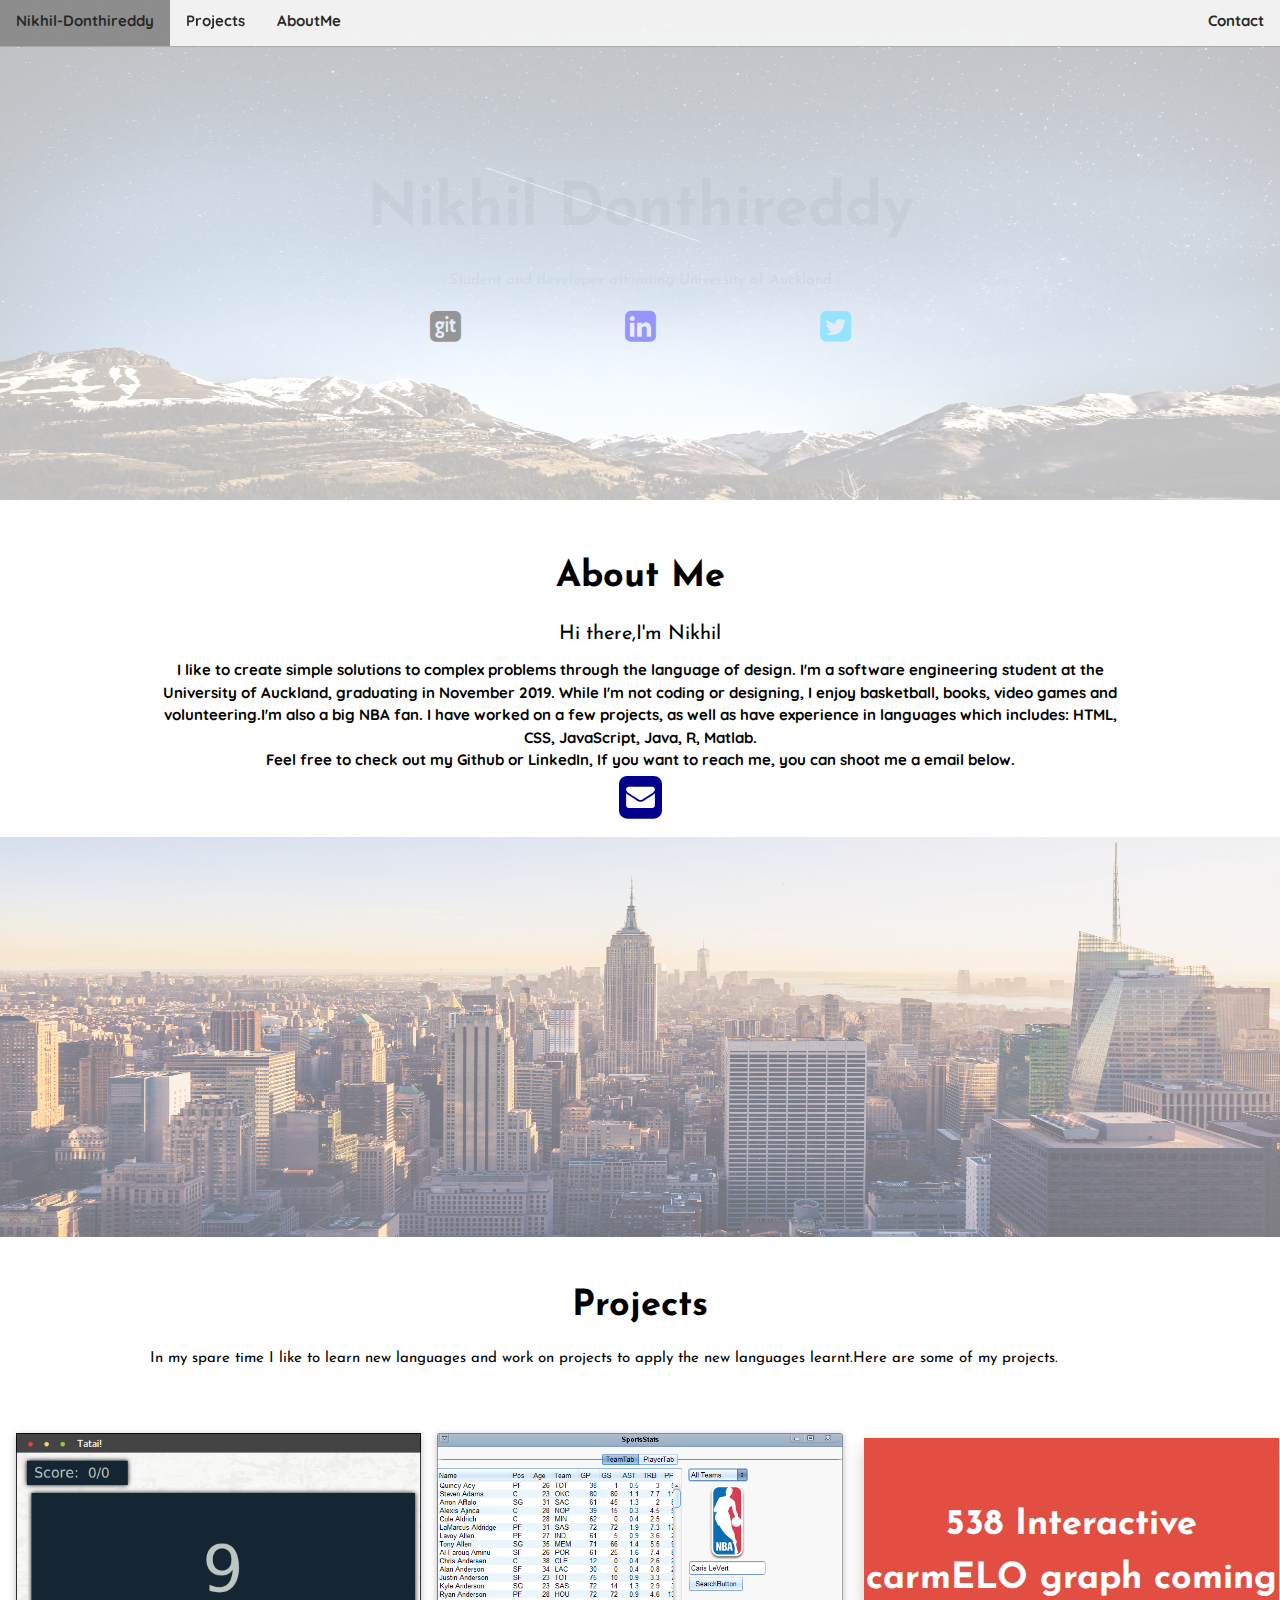
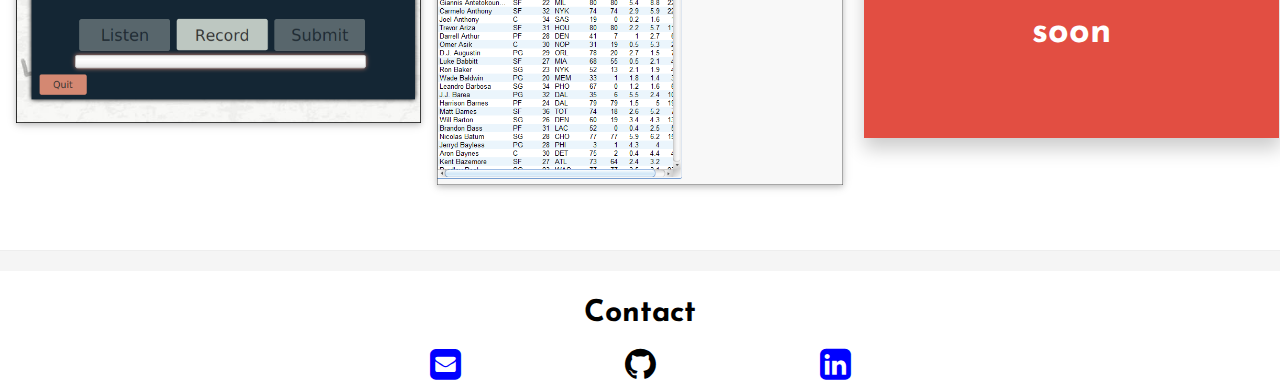
<file: index.html>
<!DOCTYPE html>
<html>
    <meta charset="UTF-8">
    <meta name=viewport content="width=device-width, initial-scale=1"/>
    <head>
        <title>Nikhil Donthireddy</title>
        <link rel="stylesheet" href="https://www.w3schools.com/w3css/4/w3.css">
        <link href="stylesheets/style.css" type="text/css" rel="stylesheet">
        <link rel="stylesheet" type="text/css" href="http://fonts.googleapis.com/css?family=Ubuntu:regular,bold&subset=Latin">
        <link rel="stylesheet" href="https://cdnjs.cloudflare.com/ajax/libs/font-awesome/4.7.0/css/font-awesome.min.css">
        <link href="https://fonts.googleapis.com/css?family=Open+Sans" rel="stylesheet">
        <link href="https://fonts.googleapis.com/css?family=Quicksand" rel="stylesheet">
        <link rel="stylesheet" href="https://cdnjs.cloudflare.com/ajax/libs/font-awesome/4.7.0/css/font-awesome.min.css">
        <link href="https://fonts.googleapis.com/css?family=Josefin+Sans" rel="stylesheet">
        <script src="https://ajax.googleapis.com/ajax/libs/jquery/3.2.1/jquery.min.js"></script>
        <script type='text/javascript' src="index.js"></script>
    </head>

    <body >
        <div class="btn-group">
            <a href="index.html" class="button">Nikhil-Donthireddy</a>
            <div class="dropdown">
                <button onclick="myFunction()" class="dropbtn">Projects</button>
                <div class="dropdown-content">
                    <a href="tatai.html">Tatai</a>
                    <a href="nba.html">NBAStats</a>
                </div>
            </div>
            <a href="#contactme" class="button" id="contact">Contact</a>
            <a href="#aboutme" class="button" id="about">AboutMe</a>
        </div>

        <div class="w3-display-container" id="maincontainer">
            <img class="resize" src="res/main/background3.jpg" alt="Lights" >
            <div class="w3-padding w3-display-middle"><div class="jumbotron" id="jumbotron">
                <div class="container text-center">
                    <h1 class="title">Nikhil Donthireddy </h1>
                    <p class="title_preview">Student and developer attending University of Auckland</p>
                </div>
                </div>
                <div class = "icongroup">
                    <a href="https://github.com/Nikhil-Dreddy" class="fa fa-git-square" style="font-size:36px"></a>
                    <a href="https://www.linkedin.com/in/nikhil-donthireddy-05405a42/" class="fa fa-linkedin-square" style="font-size:36px;color: blue"> </a>
                    <a href="https://twitter.com/AgentExemplary" class="fa fa-twitter-square" style="font-size:36px;color: deepskyblue"> </a>
                </div>
            </div>
        </div>

        <div class="Padding" id="padding">
            <h1 class="aboutme" id="aboutme"> About Me</h1>
            <div class ="w3-center">

                <div class="w3-center w3-content">
                    <p>
                    <h4>Hi there,I'm Nikhil</h4>
                    I like to create simple solutions to complex problems through the language of design.
                    I'm a software engineering student at the University of Auckland, graduating in November 2019. While I'm not coding or designing, I enjoy basketball, books, video games and volunteering.I'm also a big NBA fan.

                    I have worked on a few projects, as well as have experience in languages which includes: HTML, CSS, JavaScript, Java, R, Matlab.
                    <br>
                    Feel free to check out my Github or LinkedIn, If you want to reach me, you can shoot me a email below.
                    <br>
                    <a href="mailto:nikhilreddy24@hotmail.com"><i class="fa fa-envelope-square" id="email" class="w3-center"></i></a>
                    </p>
            </div>
        </div>

        <div class="w3-display-container" id="maincontainer">
            <img class="resize" src="res/main/inter.jpg" style="height: 400px;"alt="Lights" id="filler" >
        </div>

        <div class="w3-container w3-padding-32 ">
            <h1 class="w3-center"> Projects</h1>
            <p class="w3-content"> In my spare time I like to learn new languages and work on projects to apply the new languages learnt.Here are some of my projects.</p>
            <div class="w3-content" id="mobileprojects">
                <p><a href="tatai.html" style="text-decoration:underline; color:dodgerblue">Tatai:</a> Maori Speech Recognition Software Mathematical pronunciation Aid, which is used by children to allow them to practice their maths as well as their Te Reo at the same time.  </p>
                <p><a href="nba.html" style="text-decoration:underline; color:dodgerblue">NbaStats:</a> A Java GUI application, which allows you to see the current stats in the NBA and manipulate and use the statistics to predicate future W/L records, player stats, probability of trades etc. Features include filter stats by teams, compare individual player stats and map on to different types of charts, predicate W/L records. </p>
            </div>
        </div>



        <div class="w3-row-padding w3-margin-top" id="projectdesktop">
            <div class="w3-third">
                <div class="w3-card">
                    <a href="tatai.html" class="w3-hover-opacity"><img src="./res/main/tatai.png" style="width:100%">
                    </a>
                </div>
            </div>

            <div class="w3-third">
                <div class="w3-card">
                    <a href="nba.html"><img src="./res/main/nba.PNG" style="width:100%" class="w3-hover-opacity"></a>
                </div>
            </div>
            <div class="w3-third">
                <div class="w3-card">
                    <div class="foo light blue" >
                        <h1>538 Interactive carmELO graph coming soon
                        </h1>
                    </div>
                </div>
            </div>
        </div>
        <div class="contactme" id="contactme">
            <br> <br>
            <hr style="height: 10px;">
            <h2 style="text-align:  center"> Contact </h2>
            <div class="w3-content w3-center">
                <a href="mailto:nikhilreddy24@hotmail.com"><i class="fa fa-envelope-square"  style="font-size:36px;color: blue" class="w3-center"></i></a>
                <a href="https://github.com/Nikhil-Dreddy" class="fa fa-github" style="font-size:36px"></a>
                <a href="https://www.linkedin.com/in/nikhil-donthireddy-05405a42/" class="fa fa-linkedin-square" style="font-size:36px;color: blue"> </a>

            </div>
        </div>





        <script src="./res/lightbox2-master/dist/js/lightbox-plus-jquery.min.js"></script>


    </body>



</html>
</file>
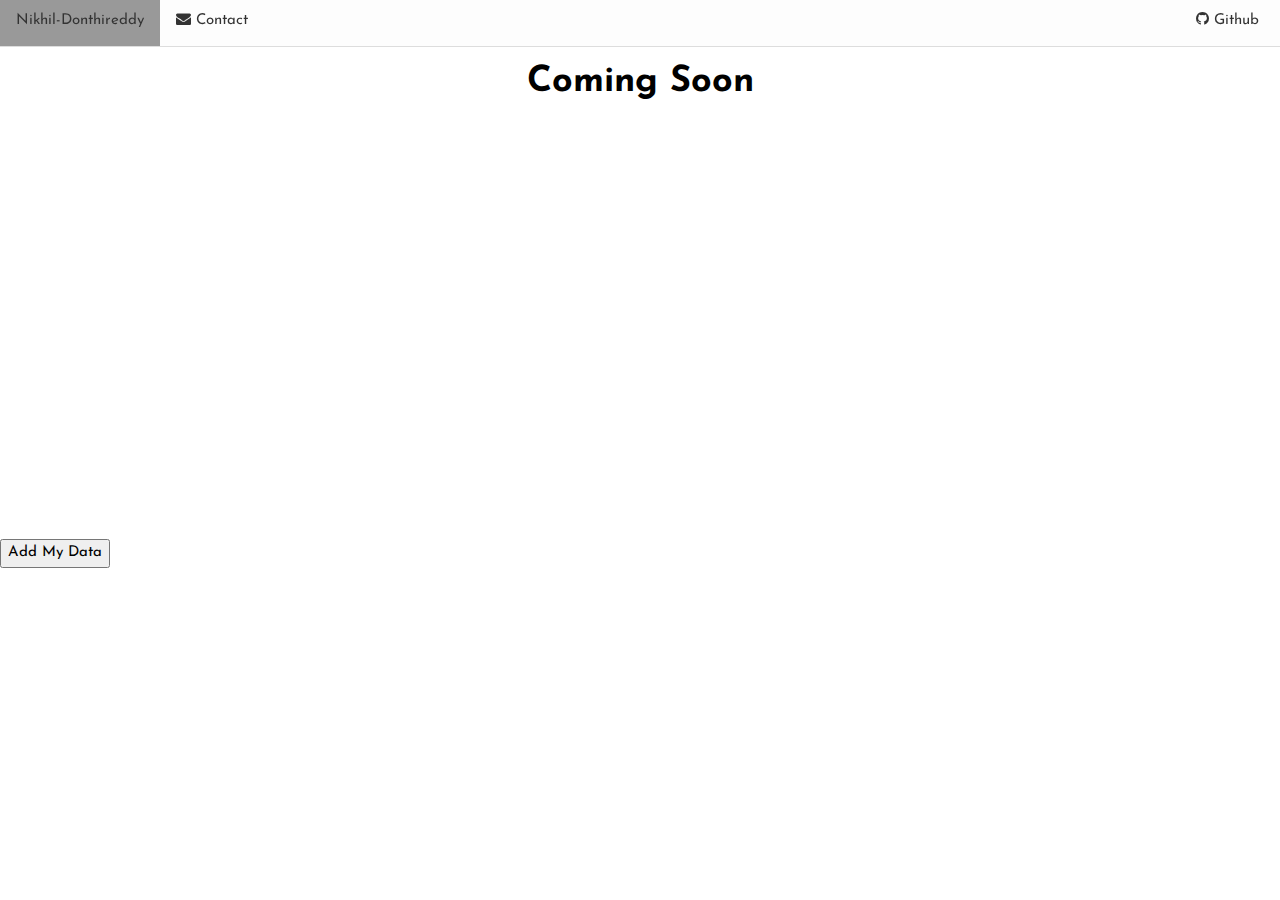
<file: nba.html>
<!DOCTYPE html>
<html>
    <meta charset="UTF-8">
    <head>
        <title>NBAStats</title>
        <link rel="stylesheet" href="https://www.w3schools.com/w3css/4/w3.css">
        <link href="stylesheets/tatai.css" type="text/css" rel="stylesheet">
        <link rel="stylesheet" type="text/css" href="http://fonts.googleapis.com/css?family=Ubuntu:regular,bold&subset=Latin">
        <link rel="stylesheet" href="https://cdnjs.cloudflare.com/ajax/libs/font-awesome/4.7.0/css/font-awesome.min.css">
        <link href="https://fonts.googleapis.com/css?family=Open+Sans" rel="stylesheet">
        <link href="https://fonts.googleapis.com/css?family=Quicksand" rel="stylesheet">
        <link rel="stylesheet" href="https://cdnjs.cloudflare.com/ajax/libs/font-awesome/4.7.0/css/font-awesome.min.css">
        <link href="https://fonts.googleapis.com/css?family=Josefin+Sans" rel="stylesheet">
        <script src="https://ajax.googleapis.com/ajax/libs/jquery/3.2.1/jquery.min.js"></script>
        <link href="./res/lightbox2-master/dist/css/lightbox.css" rel="stylesheet">

        <script>
            $(document).ready(function(){
                $("#git").mouseenter(function(){
                    $("#giticon").css("color","white");
                });
            });
            $(document).ready(function(){
                $("#git").mouseleave(function(){
                    $("#giticon").css("color","black");
                });
            });

            $(document).ready(function(){
                $("#email").mouseenter(function(){
                    $("#emailicon").css("color","white");
                });
            });
            $(document).ready(function(){
                $("#email").mouseleave(function(){
                    $("#emailicon").css("color","black");
                });
            });
        </script>
        
      <script>
            function closeModal() {
                document.getElementById('myModal').style.display = "none";
            }
            function currentImage(n) {
                var images = document.getElementsByClassName("image");
                document.getElementById("test").style.display="block";
            }
        
        </script>

<script src="https://code.highcharts.com/highcharts.js"></script>
<script src="https://code.highcharts.com/modules/exporting.js"></script>
<script>
      $(function () {
    var myChart = Highcharts.chart('container', {
      chart: {
        type: 'line',
        panning: true,
        pinchType: 'x'
            },
        title: {
            text: 'Fruit Consumption'
        },
        xAxis: {
            categories: ['Apples', 'Bananas', 'Oranges']
        },
        yAxis: {
            title: {
                text: 'Fruit eaten'
            }
        },
        series: [{
            name: 'Jane',
            data: [1, 0, 4]
        }, {
            name: 'John',
            data: [5, 7, 3]
        }]
    }) 
     function apiCall() {
                $.getJSON('http://www.omdbapi.com/?apikey=2a71dc15&t='+encodeURI('black panther')).then(
                    function(response) {
                    console.log(response.Ratings)
                    var mySeries= [];
                    for(var i = 0; i < response.Ratings.length ; i++) {
                        console.log(response.Ratings[i]);
                        mySeries.push([response.Ratings[i].Source,1]);
                    }; 
                    myChart.series[0].setData(mySeries);});
        
            };
    apiCall();});
        
    
  </script>
    </head>

    <body>
        <div class="btn-group">
            <a href="index.html" class="button">Nikhil-Donthireddy</a>
            <a href="https://github.com/Nikhil-Dreddy" class="git" id="git"><i class="fa fa-github" id="giticon"></i> Github</a>
            <a href="mailto:nikhilreddy24@hotmail.com" class="button" id="email"><i class="fa fa-envelope" id="emailicon" ></i> Contact</a>
        </div>
        <br>
        <br>
        <h1 class="w3-center">Coming Soon</h1>
      <div id="container" style="width:100%; height:400px;"></div>
         <button id="button" >Add My Data</button>
    </body>
</file>
<file: stylesheets/style.css>
body{
    margin: 0px;
    font-family: Quicksand,OpenSans,cursive;
    font-weight: bold;
}
h1,h2,h3{
    font-family: Josefin Sans,Open Sans,Quicksand,sans-serif;
    font-weight: bold;
}
h4,p {
    font-family: Josefin Sans,Open Sans,Quicksand;
    font-weight:normal;
}
pre {
    font-family: Josefin Sans,Open Sans,Quicksand;
    font-weight:normal;
}
.icongroup {
    text-align: center;
}
.fa {
    font-size: 30px;
    margin-left: 80px;
    margin-right: 80px;
    text-align: center;
    text-decoration: none;
}

@media screen and (max-width: 500px) {
/* applies only if the screen is narrower than 500px */
  .fa {
   margin-left: 20px;
    margin-right: 20px;
  }
}


.fa:hover {
    cursor: pointer;
    opacity: 0.7;
}
a {
    text-decoration: none;
}
.btn-group {
    margin: 0px;
    position: fixed;
    top: 0;
    width: 100%;
    z-index: 100;
    opacity: 0.8;
    background-color:#fdfdfd;
    box-shadow: 0px 0px 1px 0px
}


.btn-group .button {
    max-width: 100%;
    background-color:#fdfdfd;
    float:left;
    display: inline-block;
    border: none;
    color: black;
    padding: 10px 16px;
    text-align: center;
    text-decoration: none;
    font-size: 15px;
    cursor: pointer;
}


.dropdown {
    float: left;
    overflow:hidden;
}

.dropdown .dropbtn {
    cursor:pointer;
    background-color: inherit;
    border: none;
    color: black;
    padding: 10px 16px;
    text-align: center;
    text-decoration: none;
    font-size: 15px;
    cursor: pointer;

}

.dropdown-content {
    display: none;
    position: absolute;
    min-width: 160px;
    background-color:;
    z-index: 1;
    box-shadow: 0px 8px 16px 0px rgba(0,0,0,0.2);
    border: 0.1px solid grey;
}

.dropdown-content a {
    float: none;
    border-bottom: 0.1px solid grey;
    background-color:#fdfdfd;
    color: black;
    padding: 12px 16px;
    text-decoration: none;
    display: block;
    text-align: left;

}


.button:hover {
    background-color:gray;
    border-bottom: 3px solid gray; 
}
#about:hover {
    background-color:gray;
    border-bottom: 3px solid gray; 
}
.dropdown:hover {
    background-color:gray;
    border-bottom: 3px solid gray;
}
.dropdown:hover .dropdown-content {
    opacity: 1;
    display:block;
}

#contact {
    float:right;
    position: relative;
    display:inline-block;
}

.contactme hr{
    padding-top: 10px;
    height: 30px;
    background: whitesmoke;
}
.jumbotron {
    text-align: center;
}
.jumbotron .title{
    text-align: center;
    font-size: 60px;
    padding-bottom: 0;
}

img.resize {
    width: 100%;
    height: 500px;
    opacity: 0.6;
      /* fix background */
  background-attachment: fixed;
    
  /* center it */
  background-position: center center;

  background-size: cover;
}

@media screen and (max-width: 500px) {
/* applies only if the screen is narrower than 500px */
  img.resize  {
    max-width=100%;
  }
}

#email {
    text-align: center;
    margin-right: 0px;
     margin-left: 0px;
    font-size:50px;
    color:darkblue;
}

 #mobileprojects {
        display: none;
    }

@media screen and (max-width: 500px) {
/* applies only if the screen is narrower than 500px */
    
    #projectdesktop {
        display: none;
    }
    #mobileprojects {
        display: block;
    }
}
.foo {
    float: left;
    width: 350px;
    height: 300px;
    margin: 5px;
    background: #E24E42;
    color:white;
    width: 415px;
    box-shadow: 1px 10px 18px 1px rgba(0,0,0,0.2);
}

@media screen and (max-width: 500px) {
/* applies only if the screen is narrower than 500px */
  
}

.foo:hover{
    opacity: 0.7;
}
.lightblue {
    background: #6666ff;
    width: 415px;
}
.foo h1 {
    padding-top: 50px;
    text-align: center;
}


.Padding{
    padding-top: 40px;
}

.title_preview{
    padding-top: 0px;
    font-size: 15px;
}
.Padding .aboutme {
    text-align: center;
}

.Padding .bio {
    
    padding-top: 20px;
    padding-left: 20px;
}

#mobileview {
    padding-left: 0px;
    display: none;
}

@media screen and (max-width: 500px) {
/* applies only if the screen is narrower than 500px */
    
    #mobileview {
        display: none;;
    }
    #desktop {
        display: none;
    }
    #mobileview .foo {
    max-height:200px;
    max-width: 230px;
  }
   #mobileview .foo h1 {
        font-size: 20px;
    }
}

#mobliecontactme {
        display: none;
    }

@media screen and (max-width: 500px) {
/* applies only if the screen is narrower than 500px */
    
    #contactme {
        display: none;
    }
    #mobliecontactme {
        display: block;
    }
}
</file>
<file: stylesheets/tatai.css>
body{
    margin: 0px;
    font-family: Josefin Sans,OpenSans,cursive;
    font-weight: normal;
}
h1,h2,h3{
    font-family: Josefin Sans,Open Sans,Quicksand,sans-serif;
    font-weight: bold;
}
h4,p {
    font-family: Josefin Sans,Open Sans,Quicksand;
    font-weight:normal;
}

pre {
    font-family: Josefin Sans,Open Sans,Quicksand;
    font-weight:normal;
}
.icongroup {
    text-align: center;
}

#container {
    min-width: 300px;
    max-width: 800px;
    height: 300px;
    margin: 1em auto;
}

.fa:hover {
    cursor: pointer;
    opacity: 0.7;
}
a {
    text-decoration: none;
}
.btn-group {
    margin: 0px;
    position: fixed;
    top: 0;
    width: 100%;
    z-index: 100;
    opacity: 0.8;
    background-color:#fdfdfd;
    box-shadow: 0px 0px 1px 0px
}


.btn-group .button {
    background-color:#fdfdfd;
    float:left;
    display: inline-block;
    border: none;
    color: black;
    padding: 10px 16px;
    text-align: center;
    text-decoration: none;
    font-size: 15px;
    cursor: pointer;
}


.button:hover {
    background-color:gray;
    border-bottom: 3px solid gray;
}

.git {
    float:right;
    position: relative;
    display:inline-block;
    padding: 10px 16px;
    margin-right: 5px;
    text-decoration: none;
    font-size: 15px;
}

.git:hover {
    background-color:gray;
    border-bottom: 3px solid gray;
}

.bg_ {
    border: 0;
    float: left;
    position: relative;
}

.bg_foo {
    height: 800px;
    max-width: 100%;
    box-shadow: inset 0 0 1em #111;
    text-indent: -9999px;
    /* fix background */
    background-attachment: fixed;

    /* center it */
    background-position: center center;

    /* Scale it nicely to the element */
    background-size: cover;
    background-image: url('../res/tatai/003.jpg');
}

.bg_foo img {
    max-width: 100%;
    top:200px;
    position: absolute;
    margin-left: auto;
    margin-right: auto;
    left: 0;
    right: 0;
    overflow: hidden;
    box-shadow: 1px 10px 18px 1px rgba(0,0,0,0.2);
}

@media screen and (max-width: 500px) {
    /* applies only if the screen is narrower than 500px */
    .bg_foo img {
        position: absolute;
        margin-left: auto;
        margin-right: auto;
        left: 0;
        right: 0;
        width: 350px;
        top:300px;
    }
}

.row {
    margin-top: 20px;
}
.row .column {
    margin-left: 100px;
    margin-right: 10px;
    display: inline;
}

@media screen and (max-width: 500px) {
    /* applies only if the screen is narrower than 500px */
    .row .column {
        margin-left: 10px;
        margin-right: 20px;
    }
}


.row .column:hover {
    opacity: 0.7;
    cursor: pointer;
    box-shadow: 0 4px 8px 0 rgba(0, 0, 0, 0.2), 0 6px 20px 0 rgba(0, 0, 0, 0.19)
}

@media screen and (max-width: 500px){
    .w3-bar button {
        margin: 10px;
    }

}
</file>
